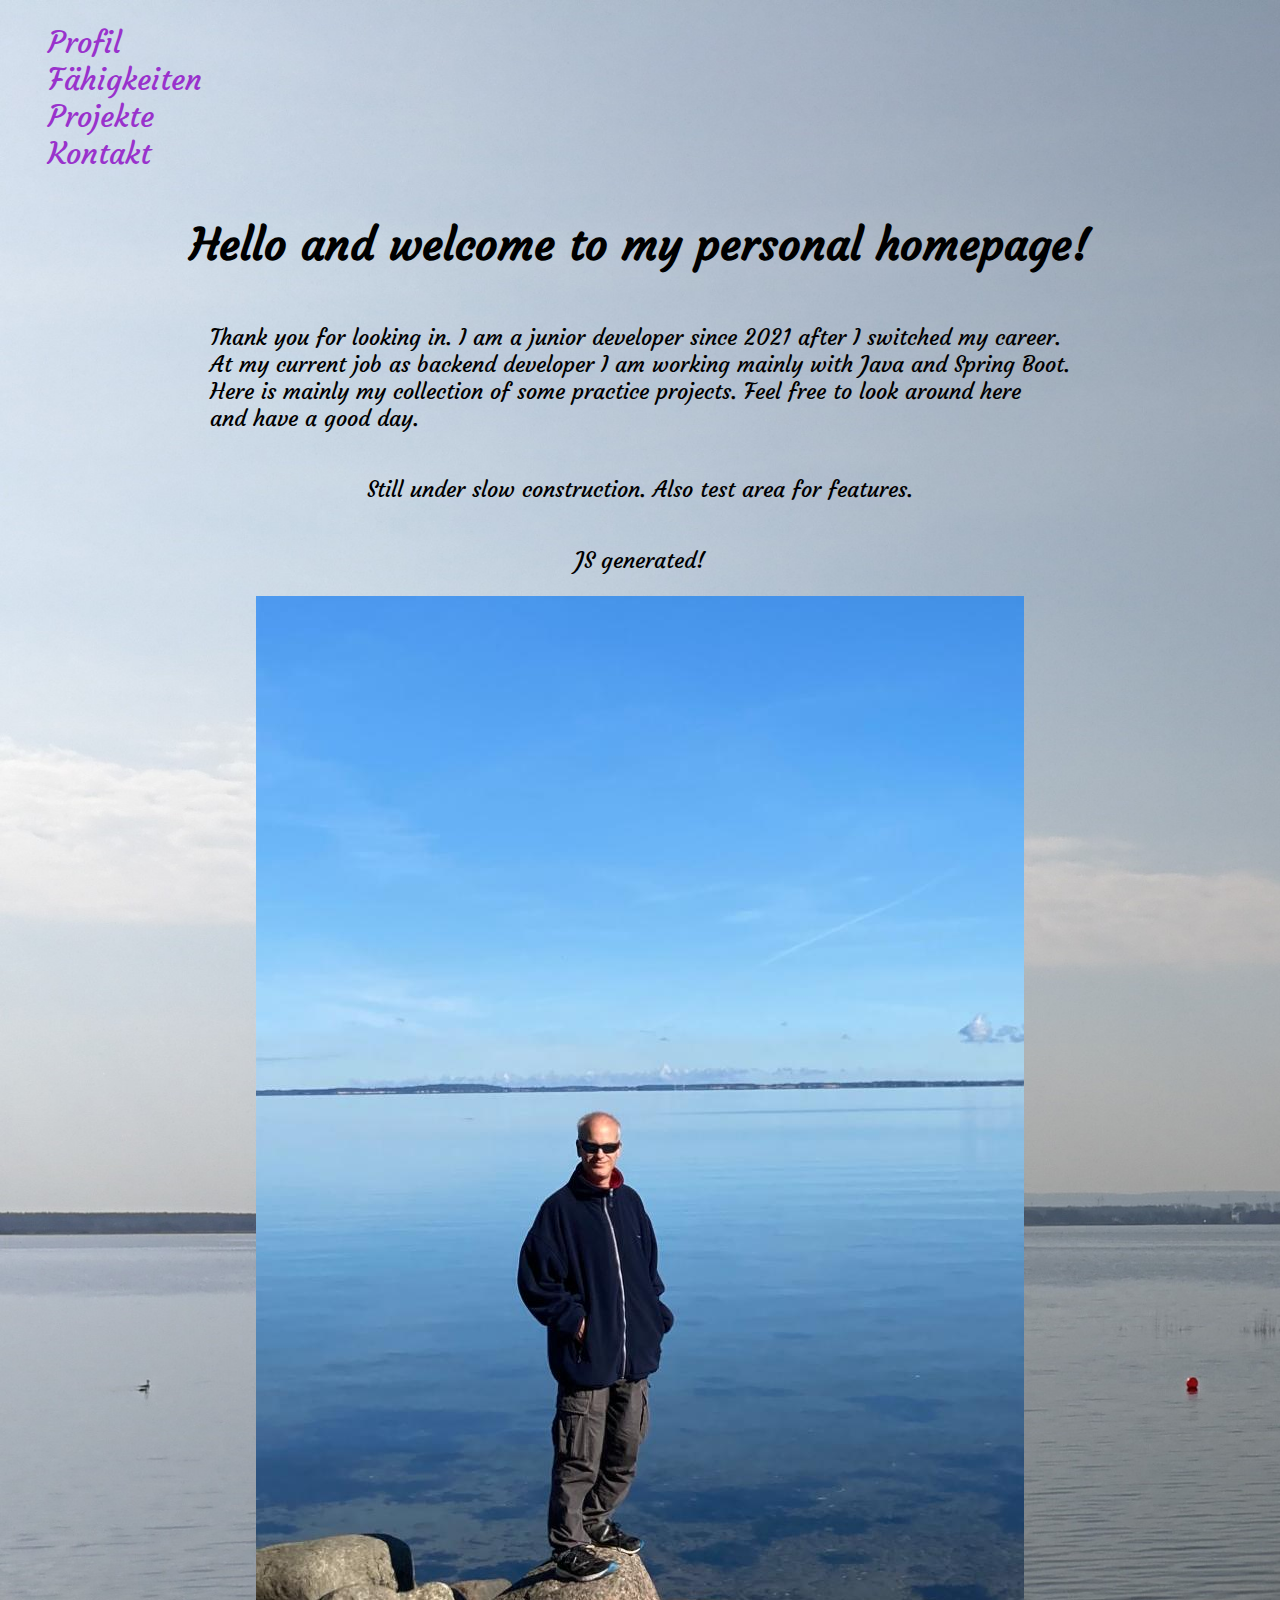
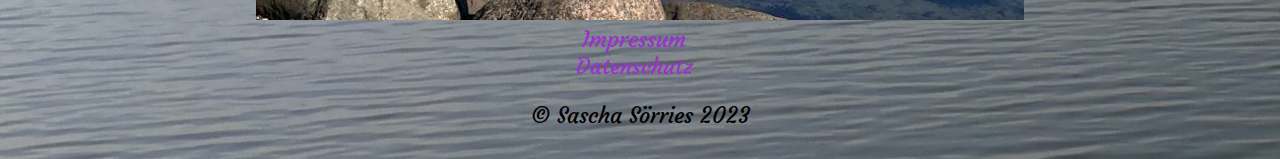
<file: index.html>
<!DOCTYPE html>
<html lang="de">
  <head>
    <meta charset="UTF-8" />
    <meta http-equiv="X-UA-Compatible" content="IE=edge" />
    <meta name="viewport" content="width=device-width, initial-scale=1.0" />
    <meta name="author" content="Sorayal" />
    <link rel="stylesheet" type="text/css" href="styles/style.css" />
    <script src="assets/scripts/main.js" defer></script>
    <title>Sorayal's homepage</title>
  </head>
  <body>
    <main>
      <nav class="navbar">
        <ul>
          <li><a href="pages/profile.html">Profil</a></li>
          <li><a href="pages/skills.html">Fähigkeiten</a></li>
          <li><a href="pages/projects.html">Projekte</a></li>
          <li><a href="pages/contact.html">Kontakt</a></li>
        </ul>
      </nav>
      <article class="centered-content">
        <h1>Hello and welcome to my personal homepage!</h1>
        <p>
          Thank you for looking in. I am a junior developer since 2021 after I
          switched my career.<br />
          At my current job as backend developer I am working mainly with Java
          and Spring Boot.<br />
          Here is mainly my collection of some practice projects. Feel free to
          look around here<br />
          and have a good day.
        </p>
        <p>Still under slow construction. Also test area for features.</p>
        <p id="output">textdummy</p>
        <div class="profile_pic">
          <img src="assets/images/profile_pic.jpg" />
        </div>
      </article>
      <footer class="centered-content">
        <a href="pages/legal.html">Impressum&nbsp;&nbsp;</a>
        <a href="pages/data_protection.html">Datenschutz&nbsp;&nbsp;</a>
        <p>&copy; Sascha S&ouml;rries 2023</p>
      </footer>
    </main>
  </body>
</html>
</file>
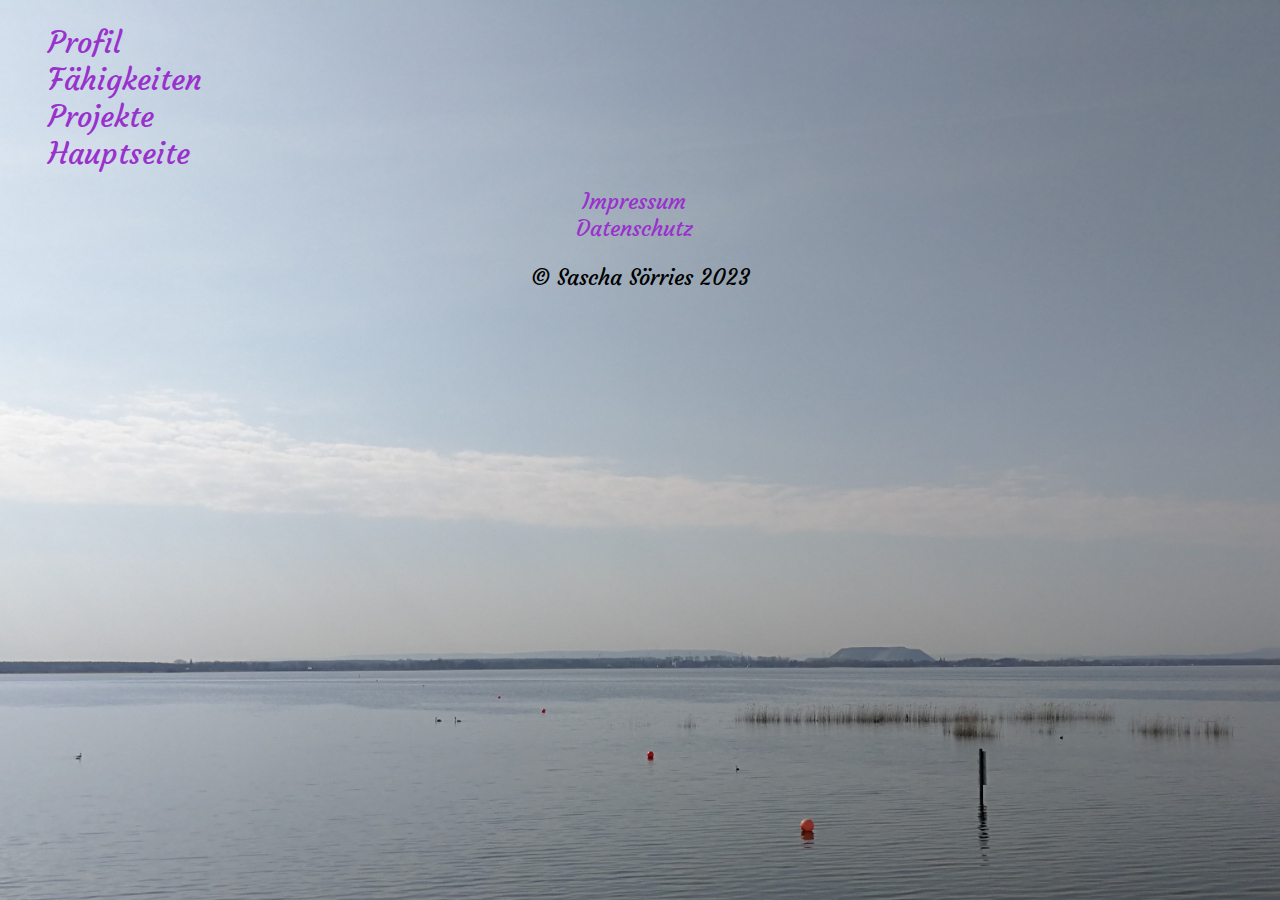
<file: pages/contact.html>
<!DOCTYPE html>
<html lang="de">
  <head>
    <meta charset="UTF-8" />
    <meta http-equiv="X-UA-Compatible" content="IE=edge" />
    <meta name="viewport" content="width=device-width, initial-scale=1.0" />
    <meta name="author" content="Sorayal" />
    <link rel="stylesheet" type="text/css" href="../styles/style.css" />
    <title>Sorayal's contact</title>
  </head>
  <body>
    <main>
      <nav class="navbar">
        <ul>
          <li><a href="profile.html">Profil</a></li>
          <li><a href="skills.html">Fähigkeiten</a></li>
          <li><a href="projects.html">Projekte</a></li>
          <li><a href="../index.html">Hauptseite</a></li>
        </ul>
      </nav>
      <article class="centered-content"></article>
      <footer class="centered-content">
        <a href="legal.html">Impressum&nbsp;&nbsp;</a>
        <a href="data_protection.html">Datenschutz&nbsp;&nbsp;</a>
        <p>&copy; Sascha S&ouml;rries 2023</p>
      </footer>
    </main>
  </body>
</html>
</file>
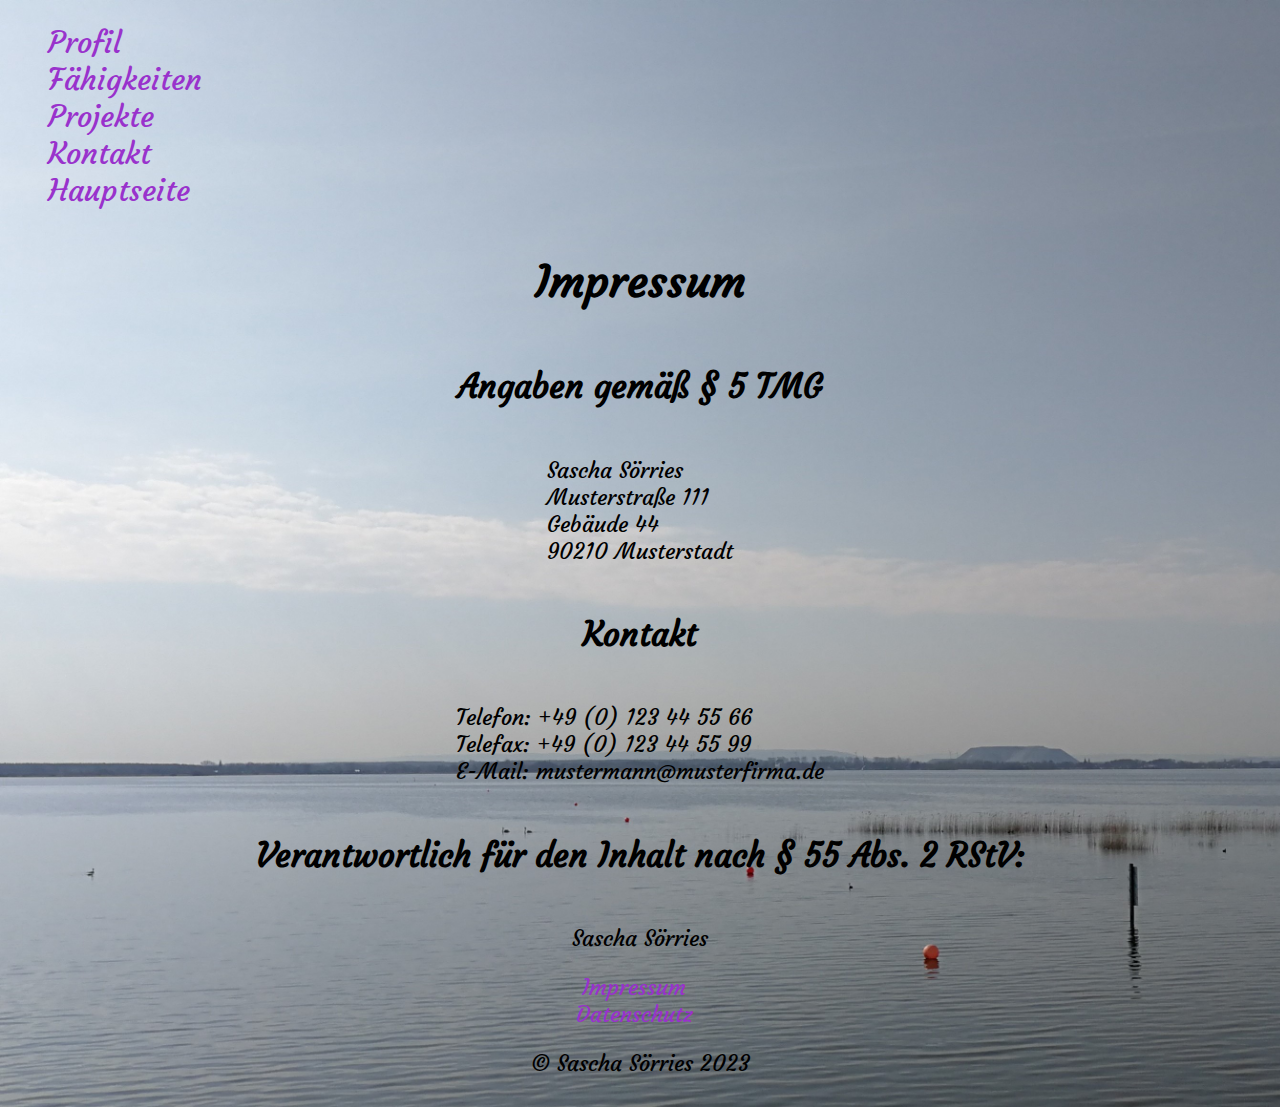
<file: pages/data_protection.html>
<!DOCTYPE html>
<html lang="de">
  <head>
    <meta charset="UTF-8" />
    <meta http-equiv="X-UA-Compatible" content="IE=edge" />
    <meta name="viewport" content="width=device-width, initial-scale=1.0" />
    <meta name="author" content="Sorayal" />
    <link rel="stylesheet" type="text/css" href="../styles/style.css" />
    <title>data protection</title>
  </head>
  <body>
    <main>
      <nav class="navbar">
        <ul>
          <li><a href="profile.html">Profil</a></li>
          <li><a href="skills.html">Fähigkeiten</a></li>
          <li><a href="projects.html">Projekte</a></li>
          <li><a href="contact.html">Kontakt</a></li>
          <li><a href="../index.html">Hauptseite</a></li>
        </ul>
      </nav>
      <article class="centered-content">
        <h1>Impressum</h1>
        <h2>Angaben gem&auml;&szlig; &sect; 5 TMG</h2>
        <p>
          Sascha S&ouml;rries<br />
          Musterstra&szlig;e 111<br />
          Geb&auml;ude 44<br />
          90210 Musterstadt
        </p>
        <h2>Kontakt</h2>
        <p>
          Telefon: +49 (0) 123 44 55 66<br />
          Telefax: +49 (0) 123 44 55 99<br />
          E-Mail: mustermann@musterfirma.de
        </p>
        <h2>Verantwortlich f&uuml;r den Inhalt nach &sect; 55 Abs. 2 RStV:</h2>
        <p>Sascha S&ouml;rries</p>
      </article>
      <footer class="centered-content">
        <a href="legal.html">Impressum&nbsp;&nbsp;</a>
        <a href="data_protection.html">Datenschutz&nbsp;&nbsp;</a>
        <p>&copy; Sascha S&ouml;rries 2023</p>
      </footer>
    </main>
  </body>
</html>
</file>
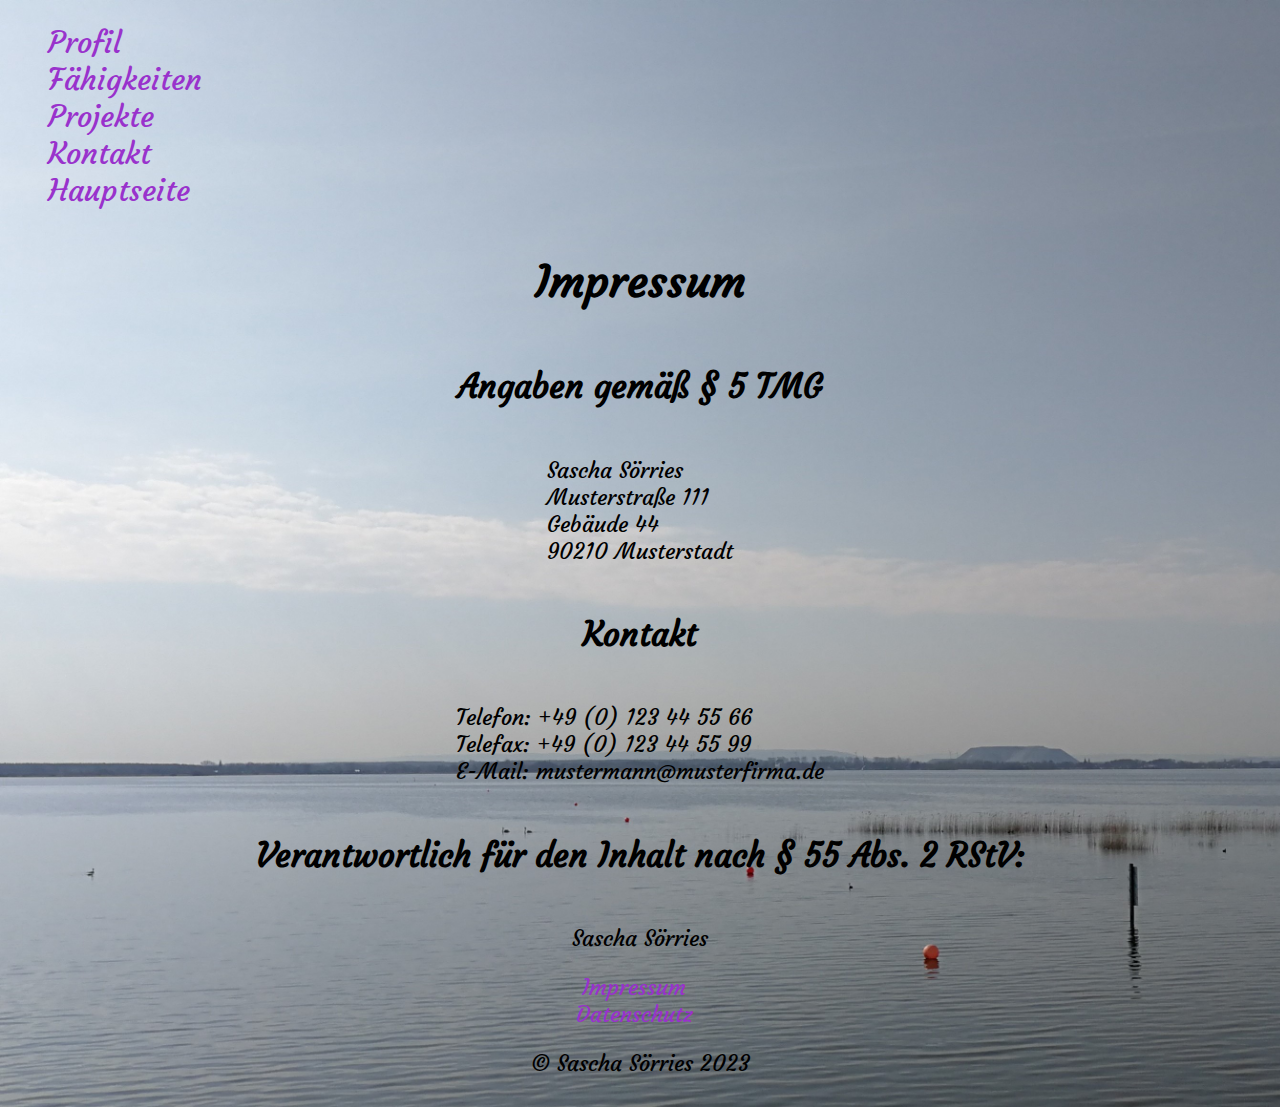
<file: pages/legal.html>
<!DOCTYPE html>
<html lang="de">
  <head>
    <meta charset="UTF-8" />
    <meta http-equiv="X-UA-Compatible" content="IE=edge" />
    <meta name="viewport" content="width=device-width, initial-scale=1.0" />
    <meta name="author" content="Sorayal" />
    <link rel="stylesheet" type="text/css" href="../styles/style.css" />
    <title>Sorayal's legal notice</title>
  </head>
  <body>
    <main>
      <nav class="navbar">
        <ul>
          <li><a href="profile.html">Profil</a></li>
          <li><a href="skills.html">Fähigkeiten</a></li>
          <li><a href="projects.html">Projekte</a></li>
          <li><a href="contact.html">Kontakt</a></li>
          <li><a href="../index.html">Hauptseite</a></li>
        </ul>
      </nav>
      <article class="centered-content">
        <h1>Impressum</h1>
        <h2>Angaben gem&auml;&szlig; &sect; 5 TMG</h2>
        <p>
          Sascha S&ouml;rries<br />
          Musterstra&szlig;e 111<br />
          Geb&auml;ude 44<br />
          90210 Musterstadt
        </p>
        <h2>Kontakt</h2>
        <p>
          Telefon: +49 (0) 123 44 55 66<br />
          Telefax: +49 (0) 123 44 55 99<br />
          E-Mail: mustermann@musterfirma.de
        </p>
        <h2>Verantwortlich f&uuml;r den Inhalt nach &sect; 55 Abs. 2 RStV:</h2>
        <p>Sascha S&ouml;rries</p>
      </article>
      <footer class="centered-content">
        <a href="legal.html">Impressum&nbsp;&nbsp;</a>
        <a href="data_protection.html">Datenschutz&nbsp;&nbsp;</a>
        <p>&copy; Sascha S&ouml;rries 2023</p>
      </footer>
    </main>
  </body>
</html>
</file>
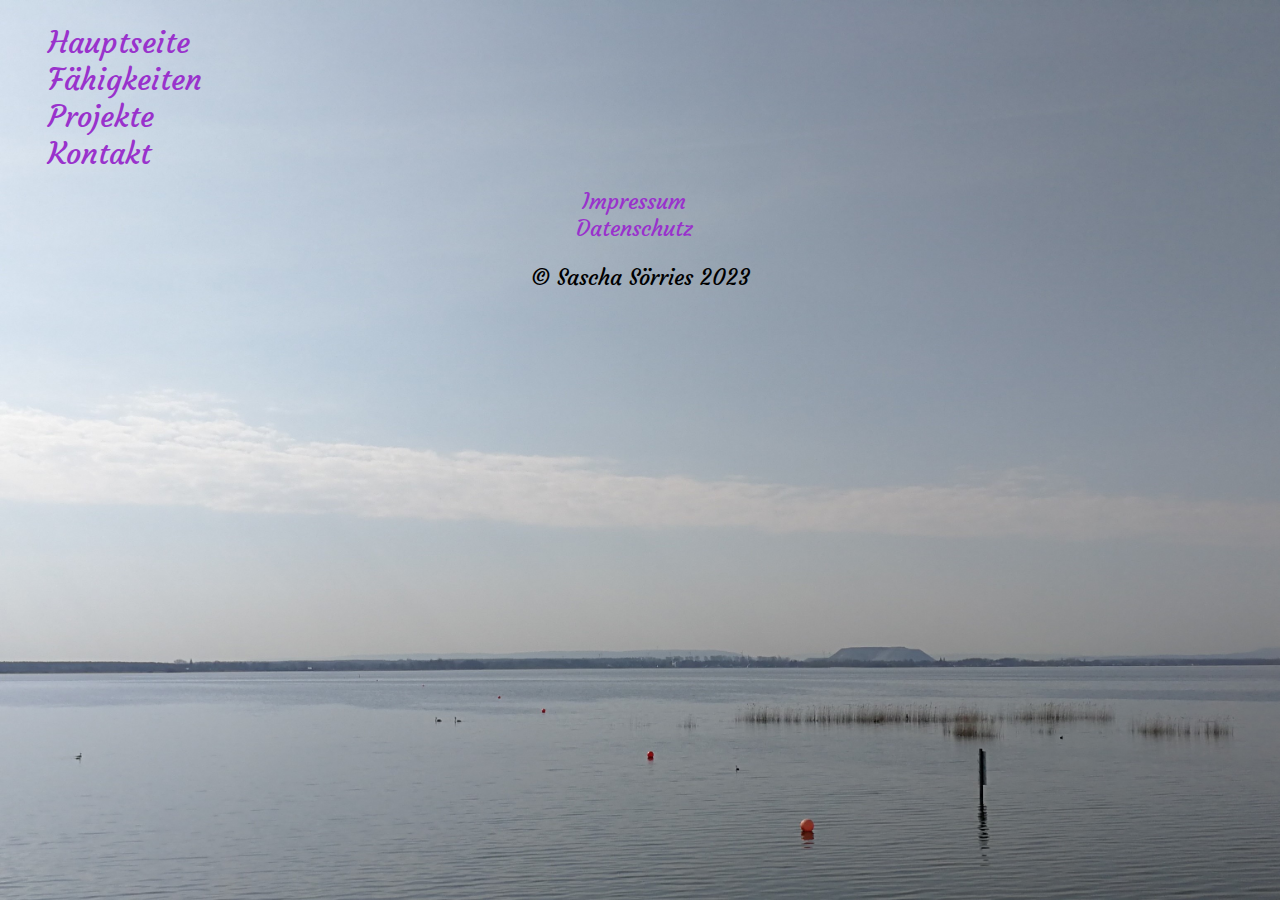
<file: pages/profile.html>
<!DOCTYPE html>
<html lang="de">
  <head>
    <meta charset="UTF-8" />
    <meta http-equiv="X-UA-Compatible" content="IE=edge" />
    <meta name="viewport" content="width=device-width, initial-scale=1.0" />
    <meta name="author" content="Sorayal" />
    <link rel="stylesheet" type="text/css" href="../styles/style.css" />
    <title>Sorayal's profile</title>
  </head>
  <body>
    <main>
      <nav class="navbar">
        <ul>
          <li><a href="../index.html">Hauptseite</a></li>
          <li><a href="skills.html">Fähigkeiten</a></li>
          <li><a href="projects.html">Projekte</a></li>
          <li><a href="contact.html">Kontakt</a></li>
        </ul>
      </nav>
      <article class="centered-content"></article>
      <footer class="centered-content">
        <a href="legal.html">Impressum&nbsp;&nbsp;</a>
        <a href="data_protection.html">Datenschutz&nbsp;&nbsp;</a>
        <p>&copy; Sascha S&ouml;rries 2023</p>
      </footer>
    </main>
  </body>
</html>
</file>
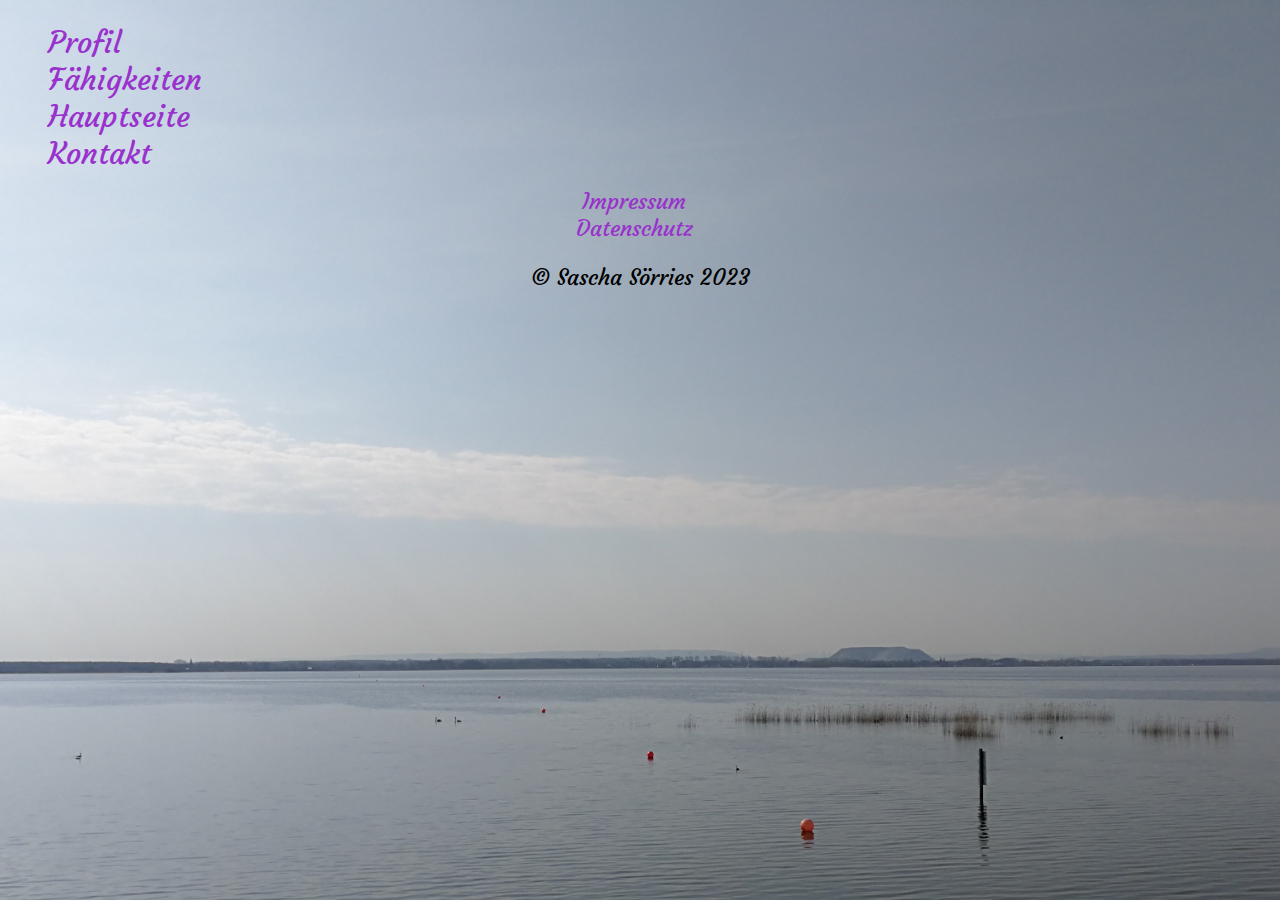
<file: pages/projects.html>
<!DOCTYPE html>
<html lang="de">
  <head>
    <meta charset="UTF-8" />
    <meta http-equiv="X-UA-Compatible" content="IE=edge" />
    <meta name="viewport" content="width=device-width, initial-scale=1.0" />
    <meta name="author" content="Sorayal" />
    <link rel="stylesheet" type="text/css" href="../styles/style.css" />
    <title>Sorayal's projects</title>
  </head>
  <body>
    <main>
      <nav class="navbar">
        <ul>
          <li><a href="profile.html">Profil</a></li>
          <li><a href="skills.html">Fähigkeiten</a></li>
          <li><a href="../index.html">Hauptseite</a></li>
          <li><a href="contact.html">Kontakt</a></li>
        </ul>
      </nav>
      <article class="centered-content"></article>
      <footer class="centered-content">
        <a href="legal.html">Impressum&nbsp;&nbsp;</a>
        <a href="data_protection.html">Datenschutz&nbsp;&nbsp;</a>
        <p>&copy; Sascha S&ouml;rries 2023</p>
      </footer>
    </main>
  </body>
</html>
</file>
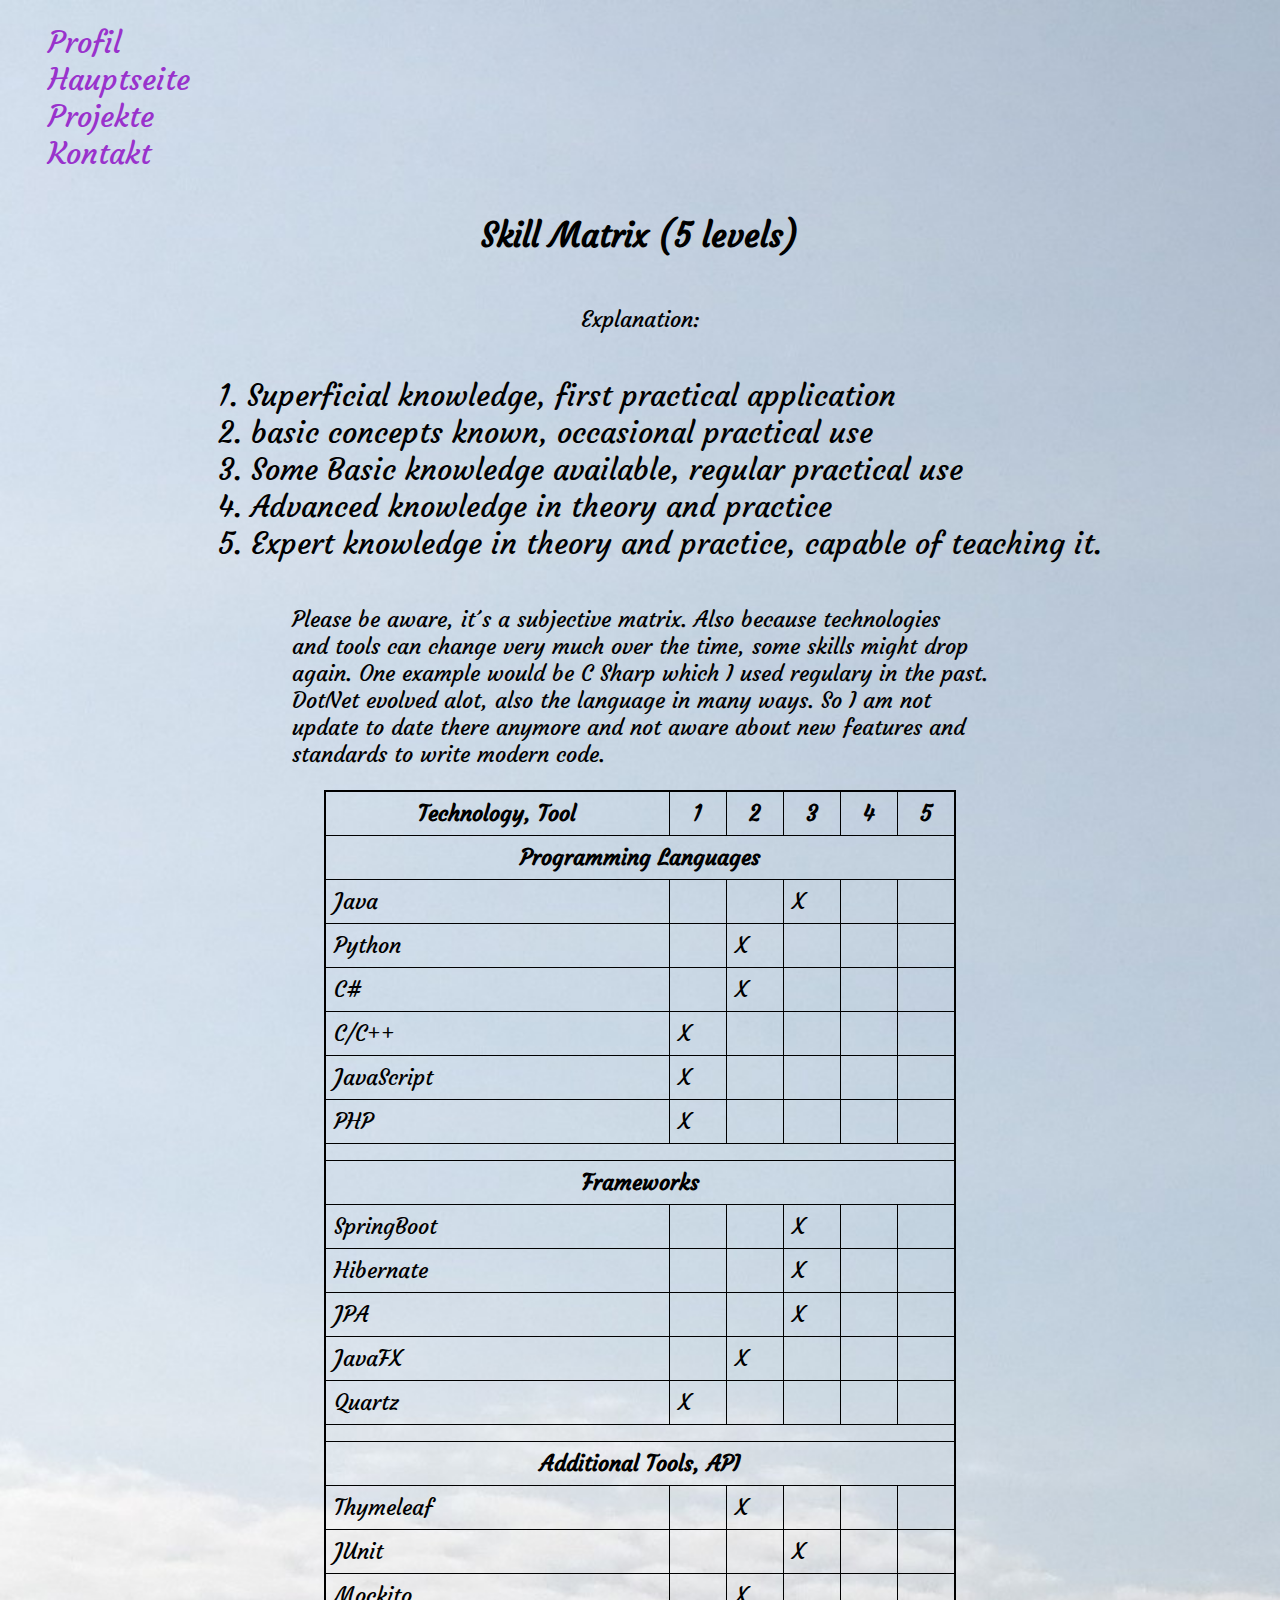
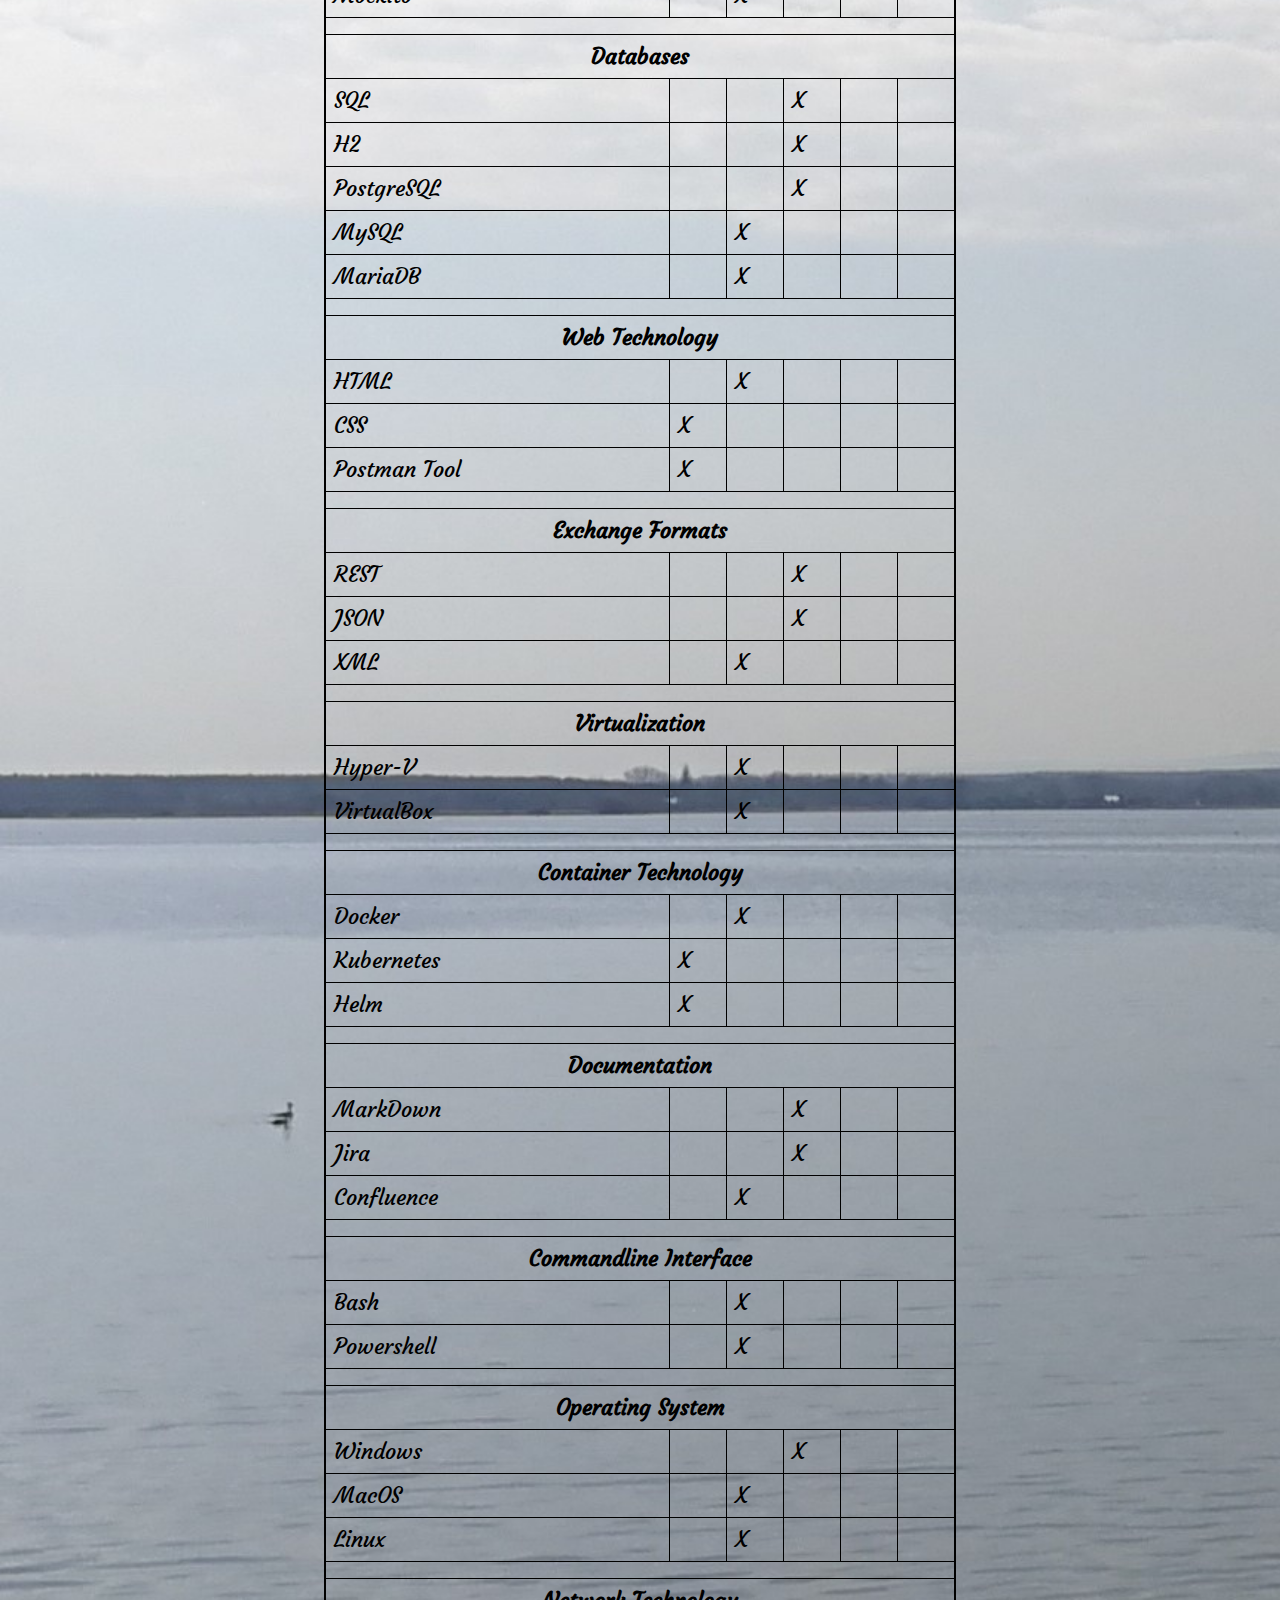
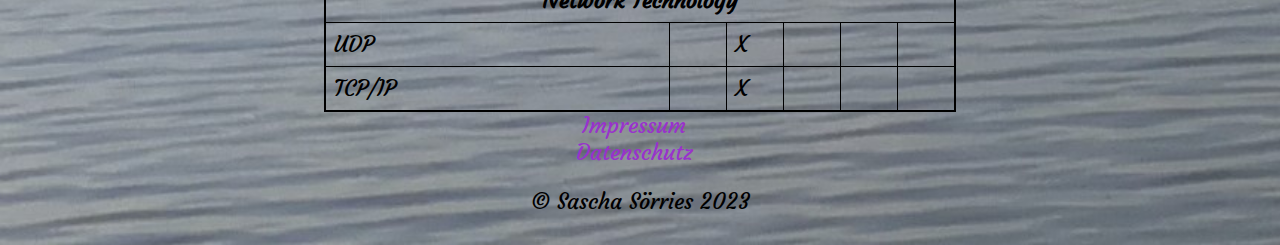
<file: pages/skills.html>
<!DOCTYPE html>
<html lang="de">
  <head>
    <meta charset="UTF-8" />
    <meta http-equiv="X-UA-Compatible" content="IE=edge" />
    <meta name="viewport" content="width=device-width, initial-scale=1.0" />
    <meta name="author" content="Sorayal" />
    <link rel="stylesheet" type="text/css" href="../styles/style.css" />

    <title>Sorayal's skills</title>
  </head>
  <body>
    <main>
      <nav class="navbar">
        <ul>
          <li><a href="profile.html">Profil</a></li>
          <li><a href="../index.html">Hauptseite</a></li>
          <li><a href="projects.html">Projekte</a></li>
          <li><a href="contact.html">Kontakt</a></li>
        </ul>
      </nav>
      <article class="centered-content">
        <h2>Skill Matrix (5 levels)</h2>
        <p>Explanation:</p>
        <ol>
          <li>1. Superficial knowledge, first practical application</li>
          <li>2. basic concepts known, occasional practical use</li>
          <li>3. Some Basic knowledge available, regular practical use</li>
          <li>4. Advanced knowledge in theory and practice</li>
          <li>
            5. Expert knowledge in theory and practice, capable of teaching it.
          </li>
        </ol>
        <p>
          Please be aware, it´s a subjective matrix. Also because
          technologies<br />
          and tools can change very much over the time, some skills might
          drop<br />
          again. One example would be C Sharp which I used regulary in the
          past.<br />
          DotNet evolved alot, also the language in many ways. So I am not<br />
          update to date there anymore and not aware about new features and<br />
          standards to write modern code.<br />
        </p>
        <table class="table-container">
          <thead>
            <tr>
              <th class="collapsible-header">
                <strong>Technology, Tool</strong>
              </th>
              <th>1</th>
              <th>2</th>
              <th>3</th>
              <th>4</th>
              <th>5</th>
            </tr>
          </thead>
          <tbody class="collapsible-header">
            <tr>
              <th colspan="6">
                <strong>Programming Languages</strong>
              </th>
            </tr>
            <tr>
              <td>Java</td>
              <td></td>
              <td></td>
              <td>X</td>
              <td></td>
              <td></td>
            </tr>
            <tr>
              <td>Python</td>
              <td></td>
              <td>X</td>
              <td></td>
              <td></td>
              <td></td>
            </tr>
            <tr>
              <td>C#</td>
              <td></td>
              <td>X</td>
              <td></td>
              <td></td>
              <td></td>
            </tr>
            <tr>
              <td>C/C++</td>
              <td>X</td>
              <td></td>
              <td></td>
              <td></td>
              <td></td>
            </tr>
            <tr>
              <td>JavaScript</td>
              <td>X</td>
              <td></td>
              <td></td>
              <td></td>
              <td></td>
            </tr>
            <tr>
              <td>PHP</td>
              <td>X</td>
              <td></td>
              <td></td>
              <td></td>
              <td></td>
            </tr>
            <tr>
              <td colspan="6"></td>
            </tr>
          </tbody>
          <tbody class="collapsible-header">
            <tr>
              <th colspan="6">
                <strong>Frameworks</strong>
              </th>
            </tr>
            <tr>
              <td>SpringBoot</td>
              <td></td>
              <td></td>
              <td>X</td>
              <td></td>
              <td></td>
            </tr>
            <tr>
              <td>Hibernate</td>
              <td></td>
              <td></td>
              <td>X</td>
              <td></td>
              <td></td>
            </tr>
            <tr>
              <td>JPA</td>
              <td></td>
              <td></td>
              <td>X</td>
              <td></td>
              <td></td>
            </tr>
            <tr>
              <td>JavaFX</td>
              <td></td>
              <td>X</td>
              <td></td>
              <td></td>
              <td></td>
            </tr>
            <tr>
              <td>Quartz</td>
              <td>X</td>
              <td></td>
              <td></td>
              <td></td>
              <td></td>
            </tr>
            <tr>
              <td colspan="6"></td>
            </tr>
          </tbody>
          <tbody class="collapsible-header">
            <tr>
              <th colspan="6">
                <strong>Additional Tools, API</strong>
              </th>
            </tr>
            <tr>
              <td>Thymeleaf</td>
              <td></td>
              <td>X</td>
              <td></td>
              <td></td>
              <td></td>
            </tr>
            <tr>
              <td>JUnit</td>
              <td></td>
              <td></td>
              <td>X</td>
              <td></td>
              <td></td>
            </tr>
            <tr>
              <td>Mockito</td>
              <td></td>
              <td>X</td>
              <td></td>
              <td></td>
              <td></td>
            </tr>
            <tr>
              <td colspan="6"></td>
            </tr>
          </tbody>
          <tbody class="collapsible-header">
            <tr>
              <th colspan="6">
                <strong>Databases</strong>
              </th>
            </tr>
            <tr>
              <td>SQL</td>
              <td></td>
              <td></td>
              <td>X</td>
              <td></td>
              <td></td>
            </tr>
            <tr>
              <td>H2</td>
              <td></td>
              <td></td>
              <td>X</td>
              <td></td>
              <td></td>
            </tr>
            <tr>
              <td>PostgreSQL</td>
              <td></td>
              <td></td>
              <td>X</td>
              <td></td>
              <td></td>
            </tr>
            <tr>
              <td>MySQL</td>
              <td></td>
              <td>X</td>
              <td></td>
              <td></td>
              <td></td>
            </tr>
            <tr>
              <td>MariaDB</td>
              <td></td>
              <td>X</td>
              <td></td>
              <td></td>
              <td></td>
            </tr>
            <tr>
              <td colspan="6"></td>
            </tr>
          </tbody>
          <tbody class="collapsible-header">
            <tr>
              <th colspan="6">
                <strong>Web Technology</strong>
              </th>
            </tr>
            <tr>
              <td>HTML</td>
              <td></td>
              <td>X</td>
              <td></td>
              <td></td>
              <td></td>
            </tr>
            <tr>
              <td>CSS</td>
              <td>X</td>
              <td></td>
              <td></td>
              <td></td>
              <td></td>
            </tr>
            <tr>
              <td>Postman Tool</td>
              <td>X</td>
              <td></td>
              <td></td>
              <td></td>
              <td></td>
            </tr>
            <tr>
              <td colspan="6"></td>
            </tr>
          </tbody>
          <tbody class="collapsible-header">
            <tr>
              <th colspan="6">
                <strong>Exchange Formats</strong>
              </th>
            </tr>
            <tr>
              <td>REST</td>
              <td></td>
              <td></td>
              <td>X</td>
              <td></td>
              <td></td>
            </tr>
            <tr>
              <td>JSON</td>
              <td></td>
              <td></td>
              <td>X</td>
              <td></td>
              <td></td>
            </tr>
            <tr>
              <td>XML</td>
              <td></td>
              <td>X</td>
              <td></td>
              <td></td>
              <td></td>
            </tr>
            <tr>
              <td colspan="6"></td>
            </tr>
          </tbody>
          <tbody class="collapsible-header">
            <tr>
              <th colspan="6">
                <strong>Virtualization</strong>
              </th>
            </tr>
            <tr>
              <td>Hyper-V</td>
              <td></td>
              <td>X</td>
              <td></td>
              <td></td>
              <td></td>
            </tr>
            <tr>
              <td>VirtualBox</td>
              <td></td>
              <td>X</td>
              <td></td>
              <td></td>
              <td></td>
            </tr>
            <tr>
              <td colspan="6"></td>
            </tr>
          </tbody>
          <tbody class="collapsible-header">
            <tr>
              <th colspan="6">
                <strong>Container Technology</strong>
              </th>
            </tr>
            <tr>
              <td>Docker</td>
              <td></td>
              <td>X</td>
              <td></td>
              <td></td>
              <td></td>
            </tr>
            <tr>
              <td>Kubernetes</td>
              <td>X</td>
              <td></td>
              <td></td>
              <td></td>
              <td></td>
            </tr>
            <tr>
              <td>Helm</td>
              <td>X</td>
              <td></td>
              <td></td>
              <td></td>
              <td></td>
            </tr>
            <tr>
              <td colspan="6"></td>
            </tr>
          </tbody>
          <tbody class="collapsible-header">
            <tr>
              <th colspan="6">
                <strong>Documentation</strong>
              </th>
            </tr>
            <tr>
              <td>MarkDown</td>
              <td></td>
              <td></td>
              <td>X</td>
              <td></td>
              <td></td>
            </tr>
            <tr>
              <td>Jira</td>
              <td></td>
              <td></td>
              <td>X</td>
              <td></td>
              <td></td>
            </tr>
            <tr>
              <td>Confluence</td>
              <td></td>
              <td>X</td>
              <td></td>
              <td></td>
              <td></td>
            </tr>
            <tr>
              <td colspan="6"></td>
            </tr>
          </tbody>
          <tbody class="collapsible-header">
            <tr>
              <th colspan="6">
                <strong>Commandline Interface</strong>
              </th>
            </tr>
            <tr>
              <td>Bash</td>
              <td></td>
              <td>X</td>
              <td></td>
              <td></td>
              <td></td>
            </tr>
            <tr>
              <td>Powershell</td>
              <td></td>
              <td>X</td>
              <td></td>
              <td></td>
              <td></td>
            </tr>
            <tr>
              <td colspan="6"></td>
            </tr>
          </tbody>
          <tbody class="collapsible-header">
            <tr>
              <th colspan="6">
                <strong>Operating System</strong>
              </th>
            </tr>
            <tr>
              <td>Windows</td>
              <td></td>
              <td></td>
              <td>X</td>
              <td></td>
              <td></td>
            </tr>
            <tr>
              <td>MacOS</td>
              <td></td>
              <td>X</td>
              <td></td>
              <td></td>
              <td></td>
            </tr>
            <tr>
              <td>Linux</td>
              <td></td>
              <td>X</td>
              <td></td>
              <td></td>
              <td></td>
            </tr>
            <tr>
              <td colspan="6"></td>
            </tr>
          </tbody>
          <tbody class="collapsible-header">
            <tr>
              <th colspan="6">
                <strong>Network Technology</strong>
              </th>
            </tr>
            <tr>
              <td>UDP</td>
              <td></td>
              <td>X</td>
              <td></td>
              <td></td>
              <td></td>
            </tr>
            <tr>
              <td>TCP/IP</td>
              <td></td>
              <td>X</td>
              <td></td>
              <td></td>
              <td></td>
            </tr>
          </tbody>
        </table>
      </article>
      <footer class="centered-content">
        <a href="legal.html">Impressum&nbsp;&nbsp;</a>
        <a href="data_protection.html">Datenschutz&nbsp;&nbsp;</a>
        <p>&copy; Sascha S&ouml;rries 2023</p>
      </footer>
    </main>
    <script src="../assets/scripts/skills.js" defer></script>
  </body>
</html>
</file>
<file: styles/style.css>
body {
  background-image: url(../assets/images/at_lake.jpg);
  background-size: cover;
  max-width: 100%;
}

/* courgette-regular - latin */
@font-face {
  font-family: "Courgette";
  font-style: normal;
  font-weight: 400;
  src: url("../assets/fonts/courgette-v13-latin/courgette-v13-latin-regular.eot"); /* IE9 Compat Modes */
  src: local(""),
    url("../assets/fonts/courgette-v13-latin/courgette-v13-latin-regular.eot?#iefix")
      format("embedded-opentype"),
    /* IE6-IE8 */
      url("../assets/fonts/courgette-v13-latin/courgette-v13-latin-regular.woff2")
      format("woff2"),
    /* Super Modern Browsers */
      url("../assets/fonts/courgette-v13-latin/courgette-v13-latin-regular.woff")
      format("woff"),
    /* Modern Browsers */
      url("../assets/fonts/courgette-v13-latin/courgette-v13-latin-regular.ttf")
      format("truetype"),
    /* Safari, Android, iOS */
      url("../assets/fonts/courgette-v13-latin/courgette-v13-latin-regular.svg#Courgette")
      format("svg"); /* Legacy iOS */
}

li {
  font-family: "Courgette";
  font-size: 30px;
  list-style: none;
}

a {
  text-decoration: none;
  color: #9932cc;
}

a:hover {
  color: rgb(129, 171, 113);
}

.centered-content {
  display: flex;
  flex-direction: column; /*ensures that the items are arranged vertically within the container. */
  justify-content: center; /* Centers content vertically */
  align-items: center; /* Centers content horizontally */
  /* height: 100vh;*/ /* Set the container height to viewport height */

  font-family: "Courgette";
  font-size: 22px;
}

.centered-content table {
  border-collapse: collapse; /* Merge table borders */
  border: 2px solid black; /* Add a border to the table */
}

.centered-content th,
.centered-content td {
  border: 1px solid black; /* Add borders to table cells */
  padding: 8px; /* Add some padding to cells for spacing */
}

.collapsed {
  max-height: 0;
  display: none;
  overflow: hidden;
  transition: max-height 0.3s ease-in-out;
}

.collapsible-header:hover {
  background-color: #ccc;
}

.navbar {
  display: flex;
  align-items: center;
}

table {
  width: 50%;
  table-layout: auto;
}

.table-container {
  max-height: 100px; /* adjust the max height according to your needs */
  overflow-y: auto;
}
</file>
